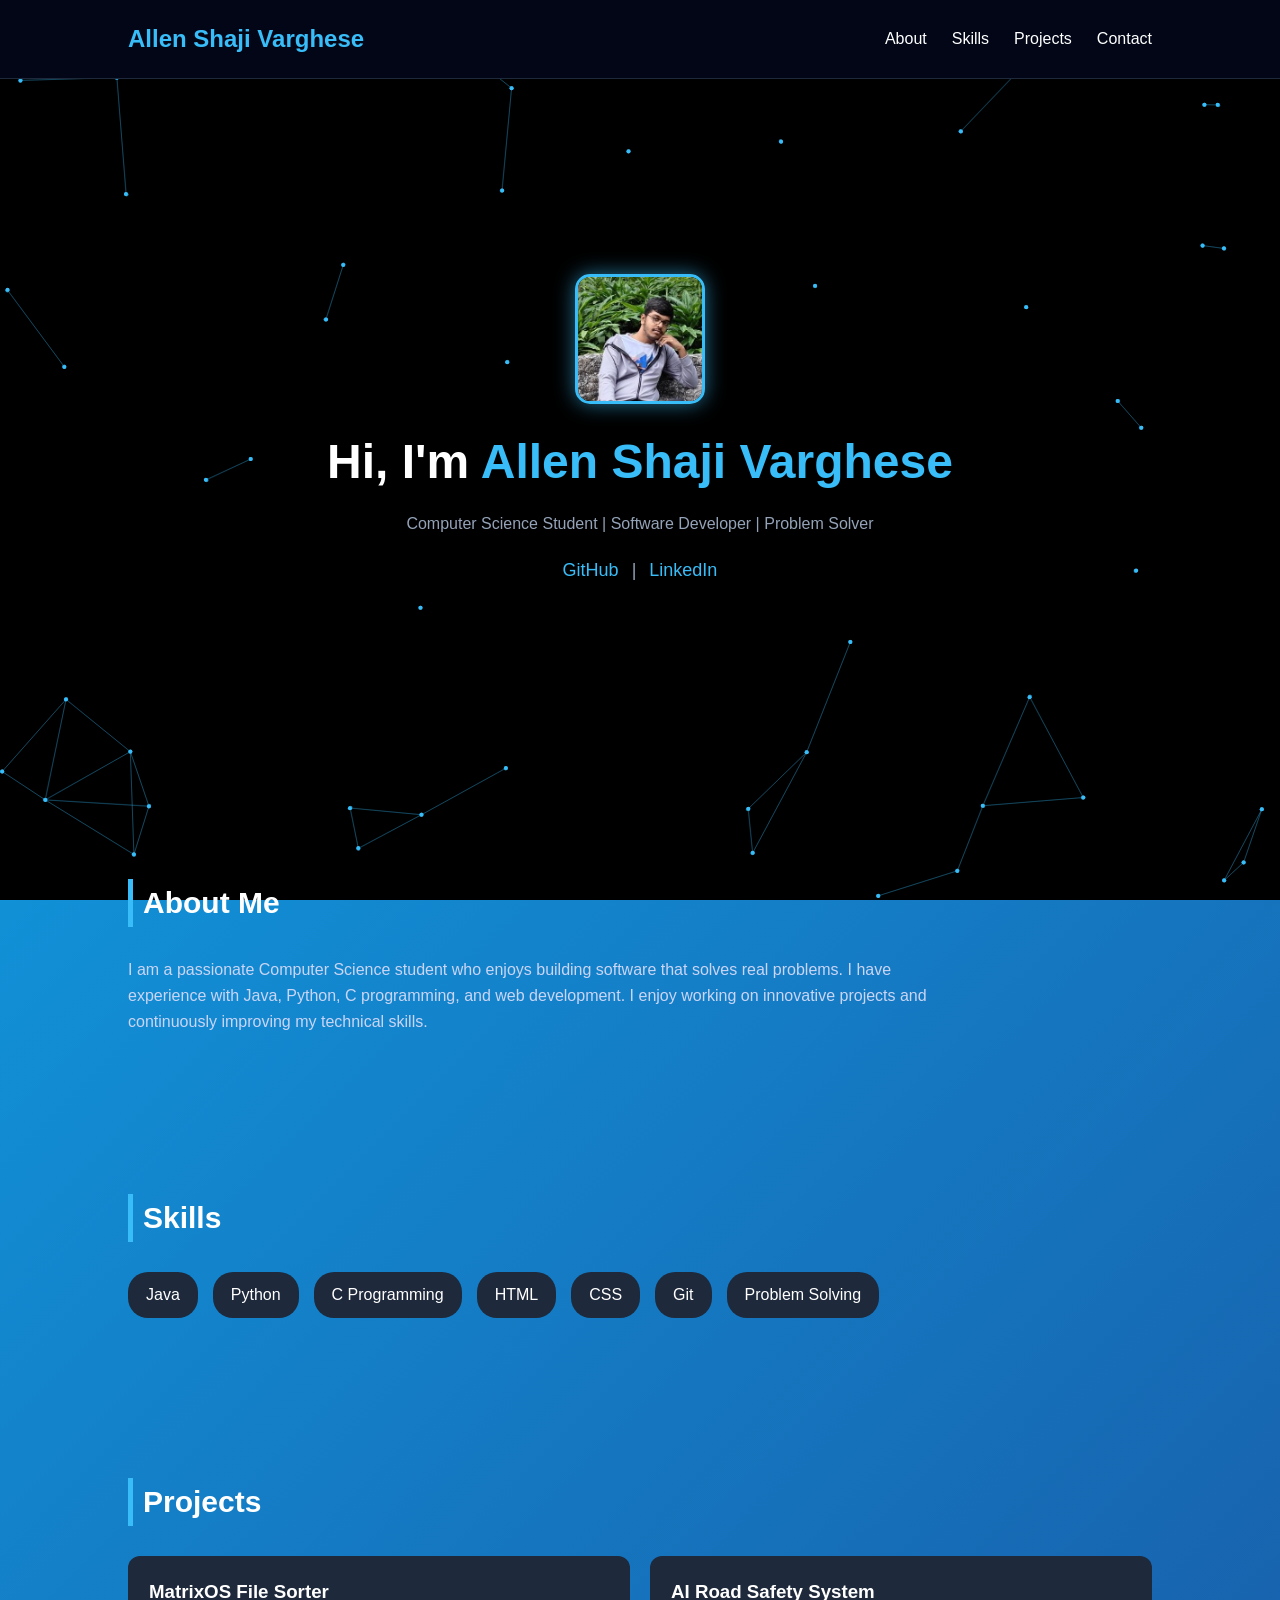
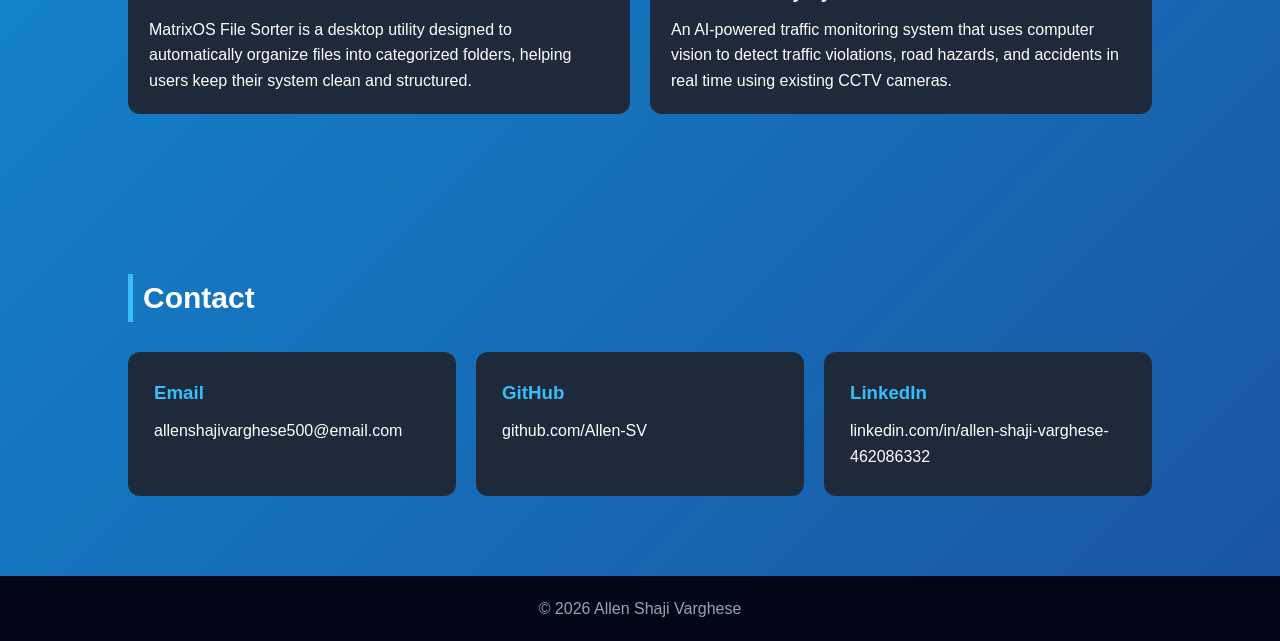
<file: index.html>
<!DOCTYPE html>
<html lang="en">

<head>
<meta charset="UTF-8">
<meta name="viewport" content="width=device-width, initial-scale=1.0">
<title>Allen Shaji Varghese | Portfolio</title>

<link rel="stylesheet" href="style.css">

</head>

<body>

<!-- NAVBAR -->

<canvas id="bg"></canvas>

<nav>

<h2>Allen Shaji Varghese</h2>

<div class="menu-toggle" onclick="toggleMenu()">
<span></span>
<span></span>
<span></span>
</div>

<ul id="nav-links">
<li><a href="#about">About</a></li>
<li><a href="#skills">Skills</a></li>
<li><a href="#projects">Projects</a></li>
<li><a href="#contact">Contact</a></li>
</ul>

</nav>


<!-- HERO -->

<div class="hero">

<div>

<img src="assets/images/profile.jpg" class="profile">

<h1>Hi, I'm <span>Allen Shaji Varghese</span></h1>

<p>Computer Science Student | Software Developer | Problem Solver</p>

<p class="hero-links">
<a href="https://github.com/Allen-SV" target="_blank">GitHub</a>
|
<a href="https://www.linkedin.com/in/allen-shaji-varghese-462086332" target="_blank">LinkedIn</a>
</p>

</div>

</div>

<!-- ABOUT -->

<section id="about">

<h2 class="section-title">About Me</h2>

<p class="about">
I am a passionate Computer Science student who enjoys building software that solves real problems.
I have experience with Java, Python, C programming, and web development. I enjoy working on innovative
projects and continuously improving my technical skills.
</p>

</section>

<!-- SKILLS -->

<section id="skills">

<h2 class="section-title">Skills</h2>

<div class="skills">

<div class="skill">Java</div>
<div class="skill">Python</div>
<div class="skill">C Programming</div>
<div class="skill">HTML</div>
<div class="skill">CSS</div>
<div class="skill">Git</div>
<div class="skill">Problem Solving</div>

</div>

</section>

<!-- PROJECTS -->

<section id="projects">

<h2 class="section-title">Projects</h2>

<div class="projects">

<div class="project-card" onclick="openProject('matrix')">
<h3>MatrixOS File Sorter</h3>

<p>
MatrixOS File Sorter is a desktop utility designed to automatically organize files into categorized folders, helping users keep their system clean and structured.
</p>

</div>

<div class="project-card" onclick="openProject('ai')">
<h3>AI Road Safety System</h3>

<p>
An AI-powered traffic monitoring system that uses computer vision to detect traffic violations, road hazards, and accidents in real time using existing CCTV cameras.
</p>

</div>

</div>

</section>

<!-- PROJECTS POPUP -->

<div id="project-popup" class="popup">
<div class="popup-content">
<span class="close" onclick="closeProject()">&times;</span>
<h2 id="popup-title"></h2>
<p id="popup-description"></p>
</div>
</div>

<!-- CONTACT -->

<section id="contact">

<h2 class="section-title">Contact</h2>

<div class="contact-container">

<a href="https://mail.google.com/mail/?view=cm&fs=1&to=allenshajivarghese500@email.com" 
target="_blank" class="contact-card">
<h3>Email</h3>
<p>allenshajivarghese500@email.com</p>
</a>

<a href="https://github.com/Allen-SV" target="_blank" class="contact-card">
<h3>GitHub</h3>
<p>github.com/Allen-SV</p>
</a>

<a href="https://www.linkedin.com/in/allen-shaji-varghese-462086332" target="_blank" class="contact-card">
<h3>LinkedIn</h3>
<p>linkedin.com/in/allen-shaji-varghese-462086332</p>
</a>

</div>

</section>

<!-- FOOTER -->

<footer>

<p>© 2026 Allen Shaji Varghese</p>

</footer>

<script src="script.js"></script>

</body>

</html>
</file>
<file: style.css>
*{
margin:0;
padding:0;
box-sizing:border-box;
font-family:Segoe UI, sans-serif;
}

body{
color:white;
line-height:1.6;
scroll-behavior:smooth;
background:linear-gradient(-45deg,#020617,#0f172a,#1e3a8a,#0ea5e9);
background-size:400% 400%;
animation:cyberBG 15s ease infinite;
}

/* NAVBAR */

nav{
display:flex;
justify-content:space-between;
align-items:center;
padding:20px 10%;
background:#020617;
position:sticky;
top:0;
backdrop-filter:blur(10px);
border-bottom:1px solid #1e293b;
}

nav h2{
color:#38bdf8;
}

nav ul{
list-style:none;
display:flex;
gap:25px;
}

nav a{
text-decoration:none;
color:white;
font-weight:500;
position:relative;
}

nav a::after{
content:"";
position:absolute;
left:0;
bottom:-5px;
width:0%;
height:2px;
background:#38bdf8;
transition:0.3s;
}

nav a:hover::after{
width:100%;
}

.hero-links{
margin-top:15px;
font-size:18px;
}

.hero-links a{
color:#38bdf8;
text-decoration:none;
font-weight:500;
margin:0 8px;
transition:0.2s;
}

.hero-links a:hover{
text-decoration:underline;
color:#7dd3fc;
}

/* HERO */

.hero{
display:flex;
justify-content:center;
align-items:center;
text-align:center;
height:80vh;
padding:20px;
background:transparent;
}

.hero h1{
font-size:48px;
margin-bottom:10px;
}

.hero span{
color:#38bdf8;
}

.hero p{
color:#94a3b8;
margin-bottom:20px;
}


/* PROFILE IMAGE */

.profile{
width:130px;
height:130px;
object-fit:cover;
border-radius:15px;
display:block;
margin:0 auto 20px auto;
border:3px solid #38bdf8;
box-shadow:0 0 20px rgba(56,189,248,0.6);
transition:0.3s;
}

.profile:hover{
transform:scale(1.05);
box-shadow:0 0 40px rgba(56,189,248,0.9);
}

/* NAVBAR HAMBURGER */

.menu-toggle{
display:none;
flex-direction:column;
gap:5px;
cursor:pointer;
}

.menu-toggle span{
width:25px;
height:3px;
background:white;
display:block;
}

/* Mobile */

@media (max-width:768px){

.menu-toggle{
display:flex;
}

nav ul{
display:none;
flex-direction:column;
position:absolute;
top:70px;
right:20px;
background:#020617;
padding:20px;
border-radius:10px;
border:1px solid #1e293b;
}

nav ul.show{
display:flex;
}

}

/* SECTIONS */

section{
padding:80px 10%;
}

.section-title{
font-size:30px;
margin-bottom:30px;
border-left:5px solid #38bdf8;
padding-left:10px;
}

/* ABOUT */

.about{
max-width:800px;
color:#cbd5f5;
}

/* SKILLS */

.skills{
display:flex;
flex-wrap:wrap;
gap:15px;
}

.skill{
background:#1e293b;
padding:10px 18px;
border-radius:20px;
transition:0.3s;
}

.skill:hover{
background:#38bdf8;
color:black;
transform:scale(1.05);
}

/* PROJECTS */

.projects{
display:grid;
grid-template-columns:repeat(auto-fit,minmax(250px,1fr));
gap:20px;
}

.project-card{
background:#1e293b;
padding:20px;
border-radius:12px;
transition:0.3s;
border:1px solid transparent;
}

.project-card:hover{
transform:translateY(-8px);
background:#334155;
border:1px solid #38bdf8;
box-shadow:0 10px 30px rgba(0,0,0,0.5);
}

.project-card h3{
margin-bottom:10px;
}

.popup{
display:none;
position:fixed;
top:0;
left:0;
width:100%;
height:100%;
background:rgba(0,0,0,0.85);
justify-content:center;
align-items:center;
z-index:1000;
}

.popup-content{
background:#1e293b;
padding:35px 40px;
border-radius:14px;
max-width:650px;
width:90%;
position:relative;

border:1px solid rgba(56,189,248,0.25);

box-shadow:
0 10px 40px rgba(0,0,0,0.8),
0 0 20px rgba(56,189,248,0.15);

animation:popupFade 0.25s ease;
}

.popup-content h2{
color:#38bdf8;
margin-bottom:15px;
font-size:26px;
}

.popup-content p{
color:#cbd5f5;
line-height:1.7;
margin-bottom:15px;
}

.popup-content ol{
list-style-position: inside;
padding-left: 0;
margin-left: 0;
margin-top: 8px;
}

.popup-content li{
margin-bottom: 4px;
}

.close{
position:absolute;
top:12px;
right:18px;
font-size:26px;
cursor:pointer;
color:#38bdf8;
transition:0.2s;
}

.close:hover{
color:#7dd3fc;
transform:scale(1.2);
}

/* GITHUB LINK */
.project-github a{
color:#2ecc71;
text-decoration:none;
font-weight:600;
}

.project-github a:visited{
color:#2ecc71;
}

.project-github a:hover{
color:#27ae60;
text-decoration:underline;
}

/* CONTACT */

.contact-container{
display:grid;
grid-template-columns:repeat(auto-fit,minmax(220px,1fr));
gap:20px;
margin-top:30px;
}

.contact-card{
background:#1e293b;
padding:25px;
border-radius:12px;
transition:0.3s;
border:1px solid transparent;
}

.contact-card h3{
color:#38bdf8;
margin-bottom:10px;
}

.contact-card a{
color:white;
text-decoration:none;
}

.contact-card:hover{
transform:translateY(-5px);
border:1px solid #38bdf8;
box-shadow:0 10px 30px rgba(0,0,0,0.5);
}

.contact-container a{
text-decoration: none;
color: inherit;
}

.contact-card{
display: block;
}

/* FOOTER */

footer{
text-align:center;
padding:20px;
background:#020617;
color:#94a3b8;
}

/* ANIMATIONS */

#bg{
position:fixed;
top:0;
left:0;
width:100%;
height:100%;
z-index:-1;
background:#000;
}


/* Popup Animation Fade */

@keyframes popupFade{

from{
opacity:0;
transform:translateY(20px) scale(0.95);
}

to{
opacity:1;
transform:translateY(0) scale(1);
}

}
</file>
